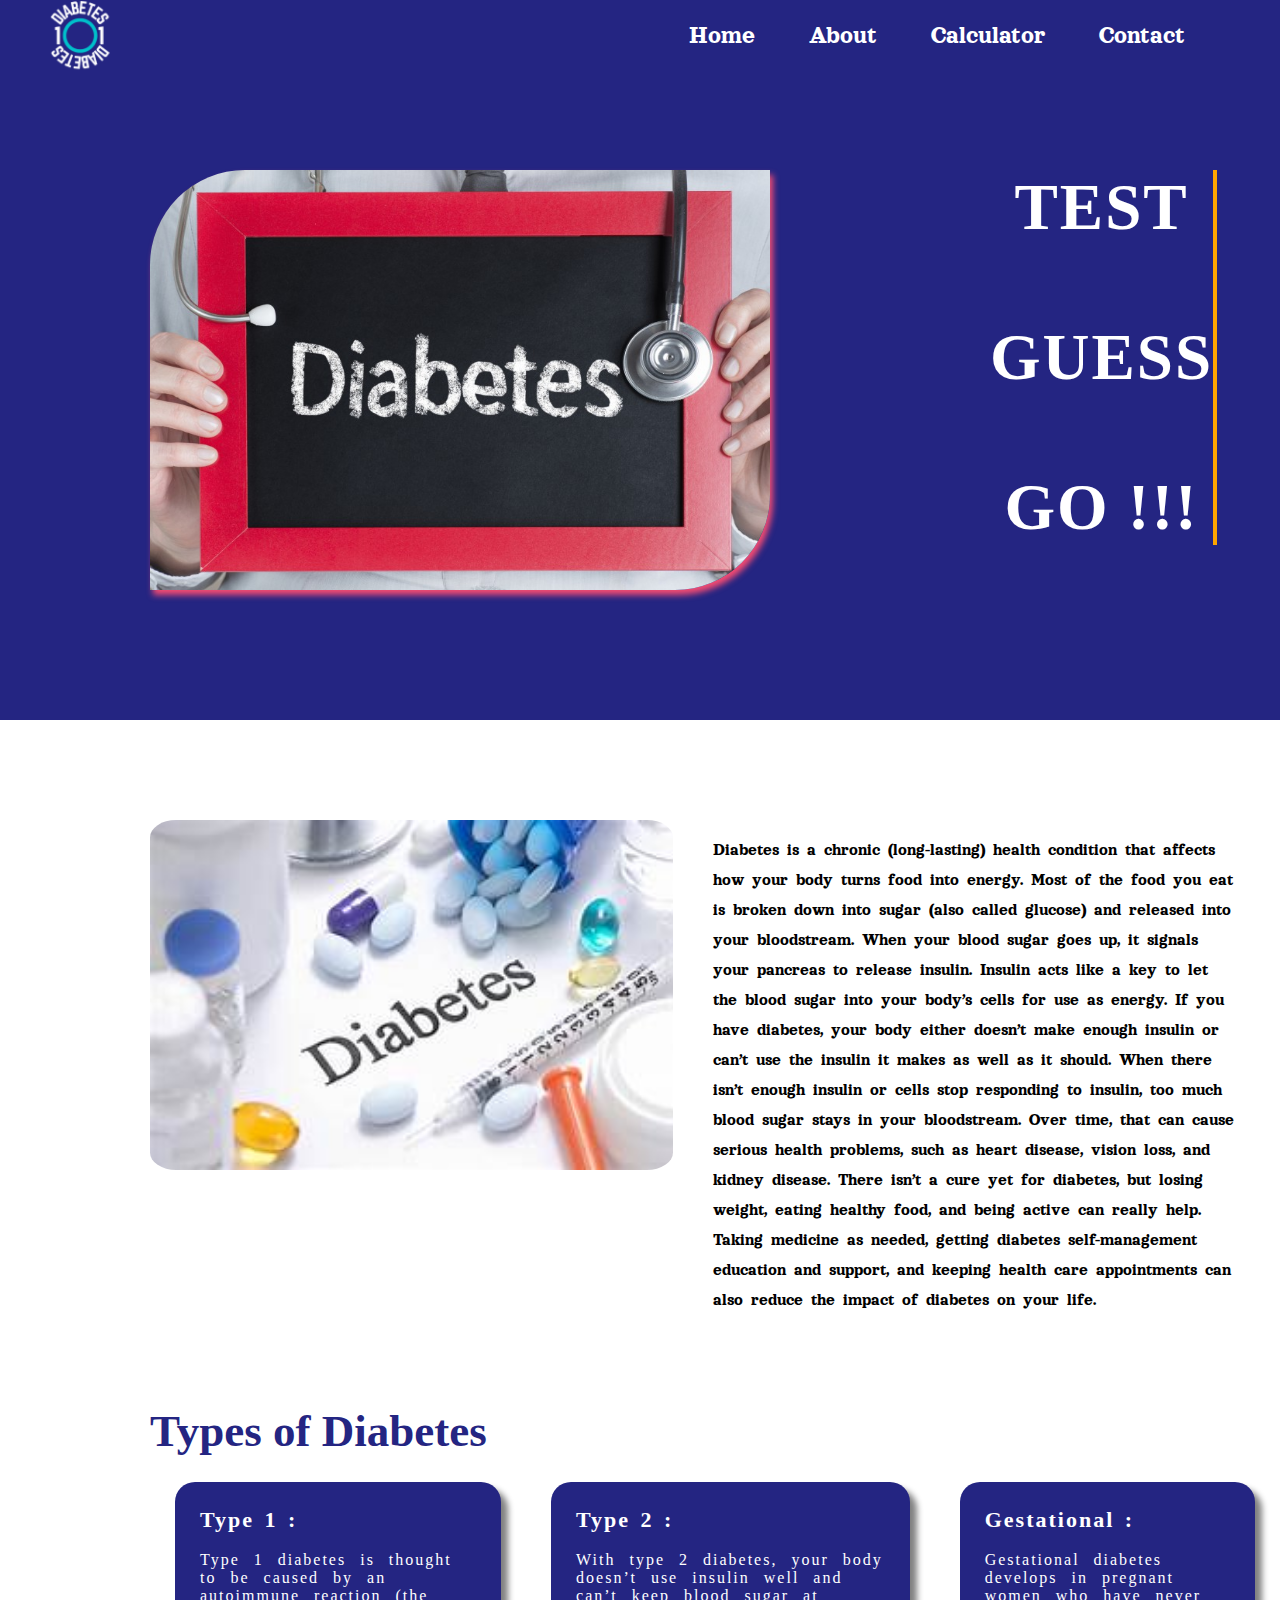
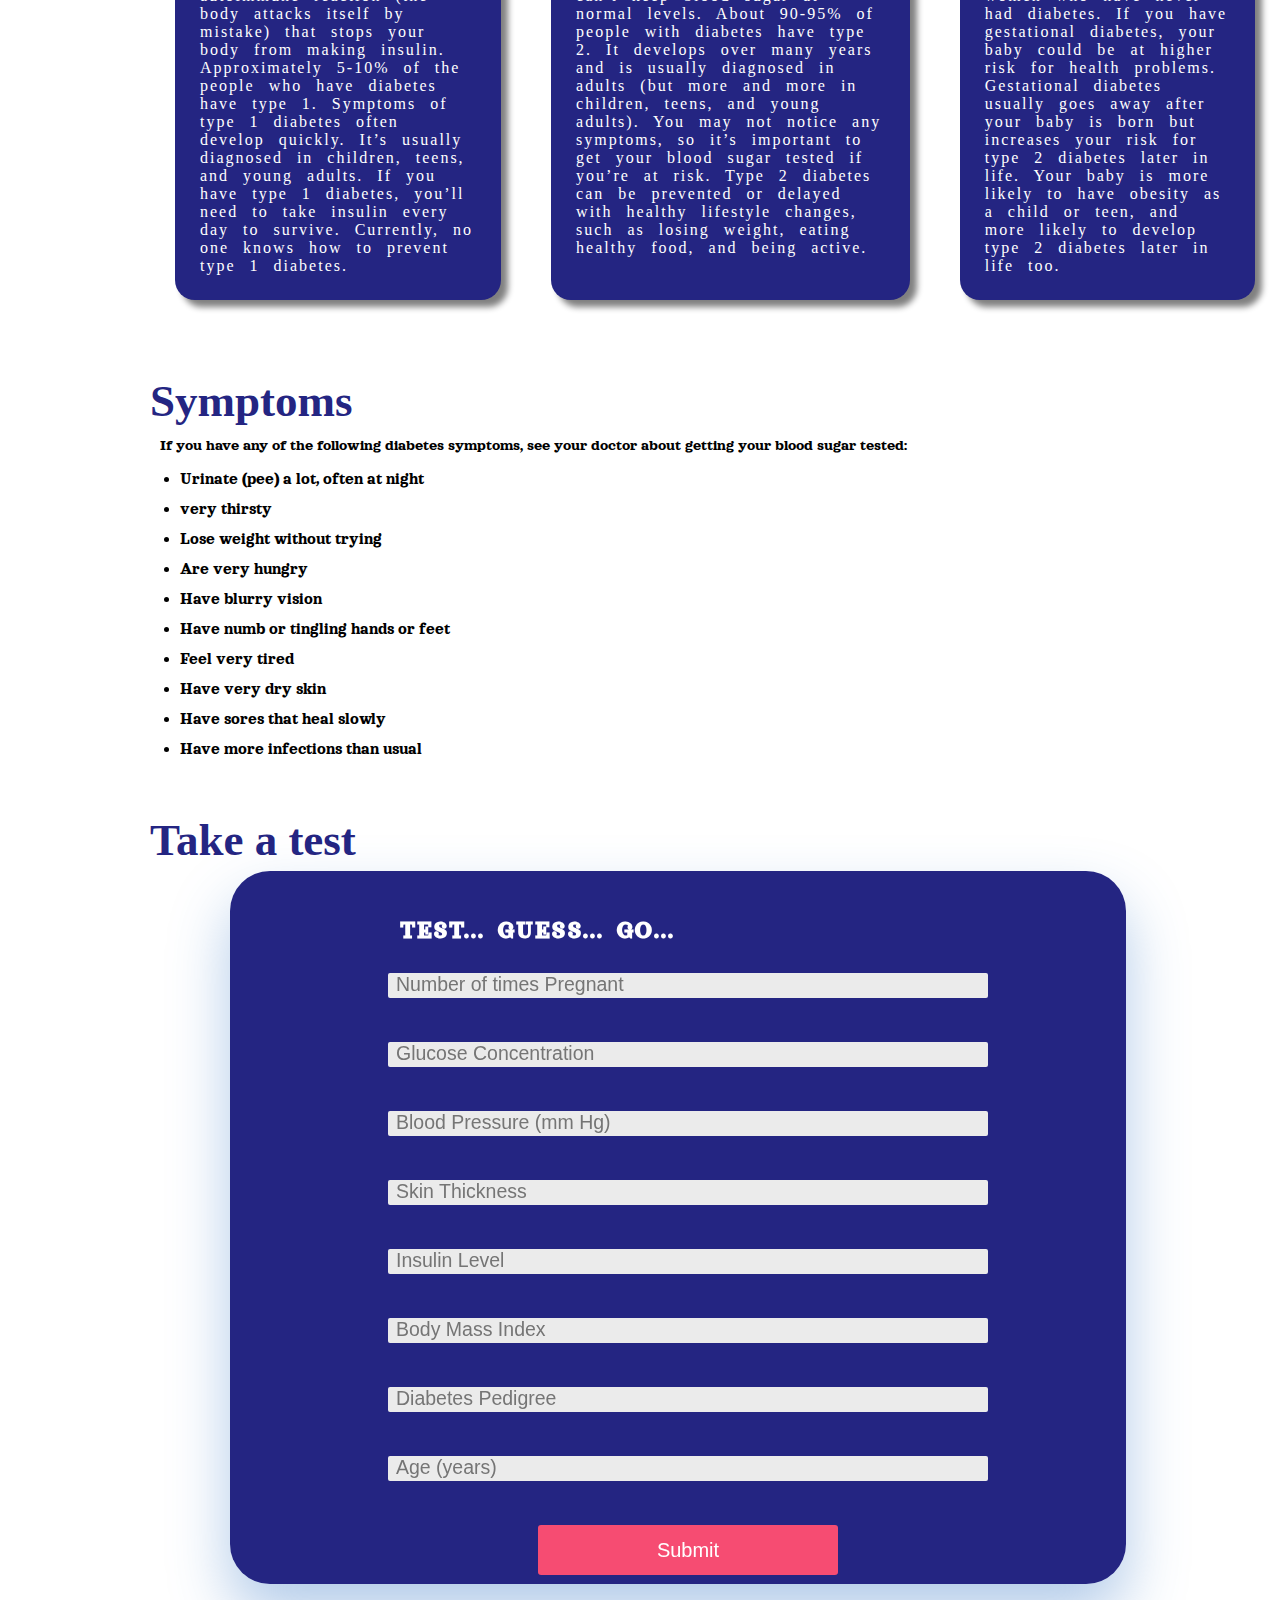
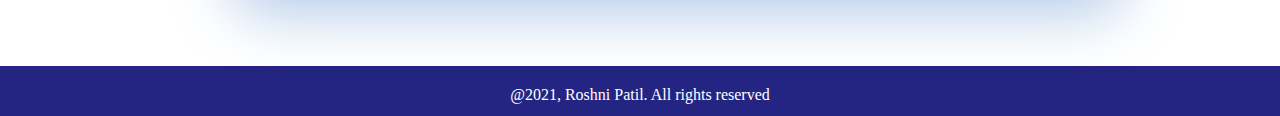
<file: templates/index.html>
<!DOCTYPE html>
<html lang="en">
<head>
    <meta charset="UTF-8">
    <meta http-equiv="X-UA-Compatible" content="IE=edge">
    <meta name="viewport" content="width=<device-width>, initial-scale=1.0">
    <title>Document</title>
    <link rel="stylesheet" href="https://cdnjs.cloudflare.com/ajax/libs/font-awesome/4.7.0/css/font-awesome.min.css" integrity="sha512-SfTiTlX6kk+qitfevl/7LibUOeJWlt9rbyDn92a1DqWOw9vWG2MFoays0sgObmWazO5BQPiFucnnEAjpAB+/Sw==" crossorigin="anonymous" />

    <link href="https://fonts.googleapis.com/css2?family=Dancing+Script&display=swap" rel="stylesheet">
    <link href="https://fonts.googleapis.com/css2?family=Caveat&family=Dancing+Script&display=swap" rel="stylesheet">
    <link rel="stylesheet" type="text/css" href="../static/style.css">
    <link rel="preconnect" href="https://fonts.gstatic.com">
    <link href="https://fonts.googleapis.com/css2?family=Orelega+One&display=swap" rel="stylesheet">
    
    <link rel="stylesheet" href="https://code.jquery.com/jquery-3.5.1.js" ></script>

</head>
<body>
    <nav>
        <div class="logo">
            <img class="logo" src="../static/1.png">
        </div>
            <div class="menu">
            <a href="#home">Home</a>
            <a href="#about">About</a>
            <a href="#calculator">Calculator</a>
            <a href="#contact">Contact</a>
        </div>
        
    </nav>
    <section id="home">
    <div class='intro'>
        <img class='intro_img' src="../static/img1.jpg">
        
        <div class="typewriter">
            <!-- <div class=typewriter-text>Test</div>
            <div class=typewriter-text>Guess</div>
            <div class=typewriter-text>Go </div> -->
         
            <div class=typewriter-text>Test <br><br>Guess<br><br> go !!!</div>
        </div>
    </div>
    </section>





    <section id ='about'>
    <div class='home'>
        <div >
            <img class='home_img'  src="../static/th.jpeg" >
        </div>
        <div class="home_content ">
            Diabetes is a chronic (long-lasting) health condition that affects how your body turns food into energy.

Most of the food you eat is broken down into sugar (also called glucose) and released into your bloodstream. When your blood sugar goes up, it signals your pancreas to release insulin. Insulin acts like a key to let the blood sugar into your body’s cells for use as energy.

If you have diabetes, your body either doesn’t make enough insulin or can’t use the insulin it makes as well as it should. When there isn’t enough insulin or cells stop responding to insulin, too much blood sugar stays in your bloodstream. Over time, that can cause serious health problems, such as heart disease, vision loss, and kidney disease.

There isn’t a cure yet for diabetes, but losing weight, eating healthy food, and being active can really help. Taking medicine as needed, getting diabetes self-management education and support, and keeping health care appointments can also reduce the impact of diabetes on your life.
        </div>


    </div>
    <h1>Types of Diabetes</h1>
    <div class="types">
    
        <div class='type'>
            <h3>Type 1 :</h3>
            <br>
            <p>Type 1 diabetes is thought to be caused by an 
                autoimmune reaction (the body attacks itself by mistake) that stops your body from making insulin. Approximately 5-10% of the people who have diabetes have type 1. Symptoms of type 1 diabetes often develop quickly. It’s usually diagnosed in children, teens, and young adults. If you have type 1 diabetes, you’ll need to take insulin every day to survive. Currently,
                 no one knows how to prevent type 1 diabetes.</p>
        </div>
        <div class='type'>
            <h3>Type 2 :</h3>
            <br>
            <p>With type 2 diabetes, your body doesn’t use insulin well 
                and can’t keep blood sugar at normal levels. About 90-95% of people with diabetes have type 2. It develops over many years and is usually diagnosed in adults (but more and more in children, teens, and young adults). You may not notice any symptoms, so it’s important to get your blood sugar tested if you’re at risk. Type 2 diabetes can be prevented or delayed with healthy lifestyle changes,
                 such as losing weight, eating healthy food, and being active.</p>
        </div>
        <div class='type'>
            <h3>Gestational :</h3>
            <br>
            <p>Gestational diabetes develops in pregnant women who have never had diabetes. If you have gestational diabetes, your baby could be at higher risk for health problems. Gestational diabetes usually goes away after your baby is born but increases your risk for type 2 diabetes later in life. Your baby is more likely to have obesity as a child or 
                teen, and more likely to develop type 2 diabetes later in life too.</p>
        </div>

    </div>
    <h1>Symptoms</h1>

    <div class='symptoms_section'>
        <div class="symptoms_head">
            If you have any of the following diabetes symptoms, see your doctor about getting your blood sugar tested:
        </div>
        <div class="lists">
            <li>Urinate (pee) a lot, often at night</li>
            <li> very thirsty</li> 
            <li>Lose weight without trying</li> 
            <li>Are very hungry</li> 
            <li>Have blurry vision</li> 
            <li>Have numb or tingling hands or feet</li> 
            <li>Feel very tired</li> 
            <li>Have very dry skin</li> 
            <li>Have sores that heal slowly</li> 
            <li>Have more infections than usual</li> 
        </div>
        
    </div>
</section>
<section id='calculator'>
    <h1>Take a test</h1>
<div class='form'>	
    <form action='/pred' method="GET">
        <h1>TEST...     GUESS...     Go...    </h1><br>
        <br>
        <input name =z1 type="text" class="name formEntry"  placeholder="Number of times Pregnant " />
        <br/>
        <br>

        <input name =z2 type="text" class="name formEntry"  placeholder="Glucose Concentration"  />
        <br/>
        <br/>

        <input name =z3 type="text" class="name formEntry"  placeholder="Blood Pressure (mm Hg) " />
        <br/>
        <br/>
        <input name =z4 type="text" class="name formEntry"   placeholder="Skin Thickness "/>
        <br/>
        <br/>
        <input name =z5  type="text" class="name formEntry"  placeholder="Insulin Level "/>
        <br/><br/>
        <input name =z6 type="text" class="name formEntry"   placeholder= "Body Mass Index"/>
        <br/><br/>
        <input name =z7 type="text" class="name formEntry"   placeholder="Diabetes Pedigree "/>
        <br/><br/>
        <input name =z8 type="text" class="name formEntry"  placeholder= "Age (years) "/>
        <br/><br/>
        <input type="submit" class="submit formEntry" value='Submit' />
        </form>
  


</div>
    
   </section>
    


<section id="contact">
      <div class="contact">         
        <div class='copy1'>
            @2021, Roshni Patil. All rights reserved
        </div>
    </div>
</section>
 


</body>




    
           
  


</html>
</file>
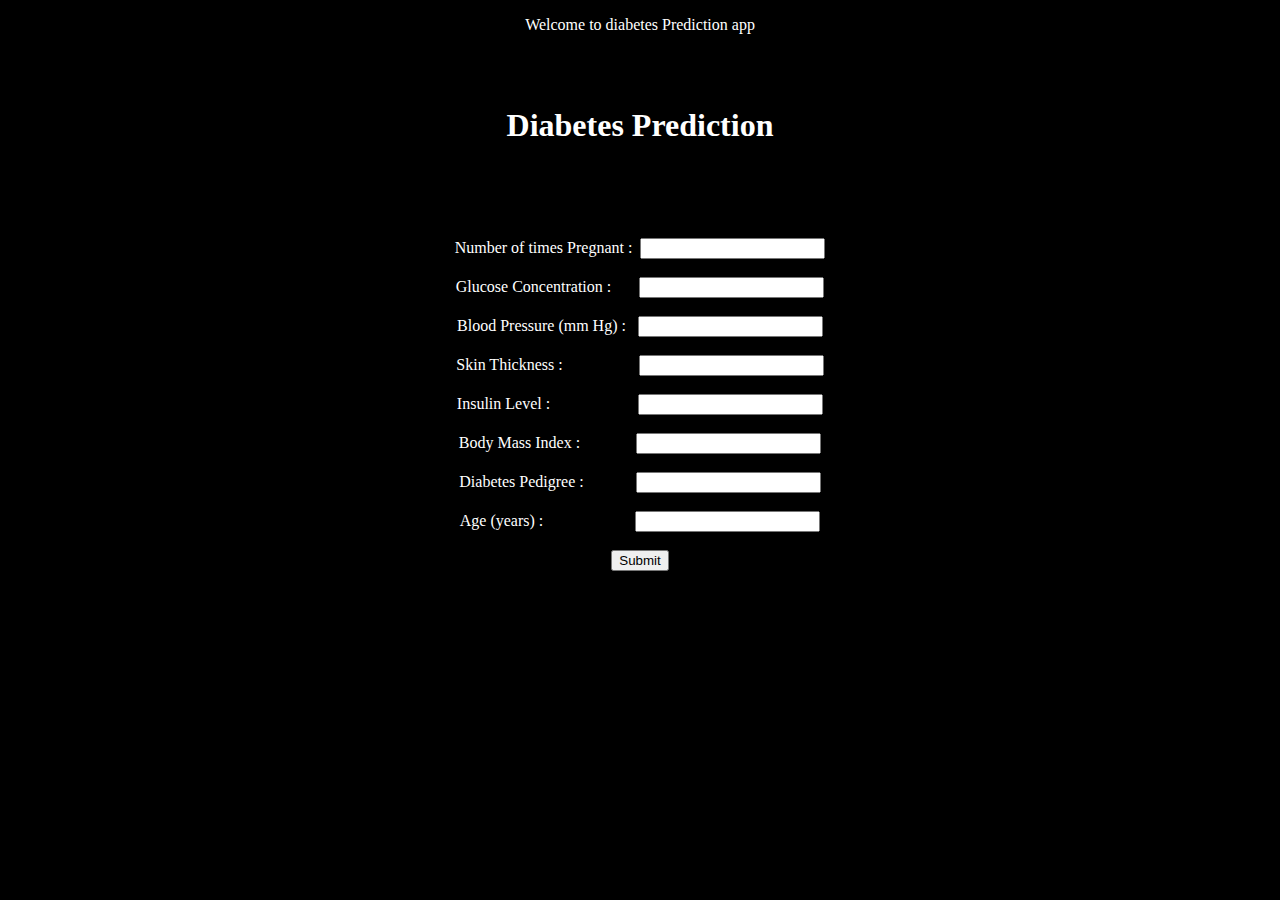
<file: templates/home.html>
<!DOCTYPE html>
<html lang="en">
<head>
    <meta charset="UTF-8">
    <meta http-equiv="X-UA-Compatible" content="IE=edge">
    <meta name="viewport" content="width=device-width, initial-scale=1.0">
    <title>Document</title>
    <link rel="stylesheet" type="text/css" href="../static/home.css">
</head>
<body>
    <div>
        <p>Welcome to diabetes Prediction app </p>
    </div>
   <br/>
   <br/>
    <h1 >Diabetes Prediction </h1>
    <br/> <br/> <br/> <br/>
    <div class='form'>
    <form action='/pred' method="GET">
        Number of times Pregnant :  &nbsp;<input name =z1 />
        <br/>
        <br>

        Glucose Concentration : &nbsp;&nbsp;&nbsp;&nbsp;&nbsp;&nbsp;<input name =z2 />
        <br/>
        <br/>

        Blood Pressure (mm Hg) :  &nbsp;&nbsp;<input name =z3 />
        <br/>
        <br/>
        Skin Thickness : &nbsp;&nbsp;&nbsp;&nbsp;&nbsp;&nbsp;&nbsp;&nbsp;&nbsp;&nbsp;&nbsp;&nbsp;&nbsp;&nbsp;&nbsp;&nbsp;&nbsp;&nbsp;<input name =z4 />
        <br/>
        <br/>
        Insulin Level : &nbsp;&nbsp;&nbsp;&nbsp;&nbsp;&nbsp;&nbsp;&nbsp;&nbsp;&nbsp;&nbsp;&nbsp;&nbsp;&nbsp;&nbsp;&nbsp;&nbsp;&nbsp;&nbsp;&nbsp;&nbsp;<input name =z5 />
        <br/><br/>
        Body Mass Index : &nbsp;&nbsp;&nbsp;&nbsp;&nbsp;&nbsp;&nbsp;&nbsp;&nbsp;&nbsp;&nbsp;&nbsp;&nbsp;<input name =z6 />
        <br/><br/>
        Diabetes Pedigree : &nbsp;&nbsp;&nbsp;&nbsp;&nbsp;&nbsp;&nbsp;&nbsp;&nbsp;&nbsp;&nbsp;&nbsp;<input name =z7 />
        <br/><br/>
        Age (years) : &nbsp;&nbsp;&nbsp;&nbsp;&nbsp;&nbsp;&nbsp;&nbsp;&nbsp;&nbsp;&nbsp;&nbsp;&nbsp;&nbsp;&nbsp;&nbsp;&nbsp;&nbsp;&nbsp;&nbsp;&nbsp;&nbsp;<input name =z8 />
        <br/><br/>
        <input type="submit" />
        </form>
</file>
<file: static/style.css>
/* background-image: linear-gradient(to right top, #a5d9ef, #acdce1, #badcd6, #cadcd0, #d6dbd2); */
*{
    padding: 0px;margin: 0px;box-sizing:border-box;
}
/* color "-color d6dbd2 #aad8ce */
/* 41 pe progress bar khtm */
header{
    width: 100%;
    height: 100vh;
    background: url("../images/b1.png"), url("../images/bg.jpg");
    background-size: 50% 100%, cover;
    background-position: right, center;
    background-repeat: no-repeat, no-repeat;
    clip-path: polygon(50% 0%, 100% 0, 100% 75%, 50% 100%, 0% 75%,0 0);
    background-attachment: fixed;
    margin-top: 0px;
    /* z-index: 12; */
    /* position: fixed; */

}


.intro{
    background: #242582;
    background-attachment: fixed;
    height: 80vh;
    display: flex;

}
.intro_img{
    height: 420px;
    width: 620px;
    margin-left: 150px;
    margin-right: 20px;
    margin-top: 170px;
    box-shadow: #f64c72;
    background-attachment: fixed;
    float: left;
    border-top-left-radius: 95px;
    border-bottom-right-radius: 95px;
    box-shadow:     3px 5px 6px #f64c72;


}
.typewriter{
    float: right;
    margin-top: 170px;
}

.typewriter-text {
    display: inline-block;
  	overflow: hidden;
  	letter-spacing: 2px;
 	animation: typing 5s steps(30, end), blink .75s step-end infinite;
    white-space: nowrap;
    font-size: 30px;
    font-weight: 700;
    border-right: 4px solid orange;
    /* border: 4px solid black; */
    box-sizing: border-box;
    /* padding: 40px; */
    text-transform: uppercase;
    font-size: 65px;
    text-align: center;
    padding-left: 200px;
    color: white;
  
    
}

@keyframes typing {
    from { 
        width: 0% 
    }
    to { 
        width: 100% 
    }
}

@keyframes blink {
    from, to { 
        border-color: transparent 
    }
    50% { 
        border-color: orange; 
    }
}

.logo{

    float: left;
    /* padding-top: 6px; */
    height: 120px; 
    position: relative;
    margin-top: 3px;
    padding-left: 10px;

}
.menu a{
    color: white;
    text-decoration: none;
    word-spacing: 20px;
    margin: 8px;
    font-size: 25px;
    /* font-family: 'Dancing Script', cursive; */
    font-family: 'Orelega One', cursive;
    padding: 7px 17px;
    /* border: 2px solid #f64c72; */
    border-radius: 10px;

}
.menu{
    margin-right: 70px;
    float: right;
    /* position: relative; */
}
nav{
    width: 100%;
    justify-content: space-between;
    align-items: center;
    display: flex;
    height: 70px;
    background-color: #242582;
    position:fixed;
    top: 0px;
    margin-bottom: 0px;
    /* margin-top: 0px; */
}
.menu a:hover{
    /* color */
    background: #f64c72;  
    transition: 0.5s;
}

/* ----------------------------------home -------------------------------------------------------------- */
.home{
    display: flex;
    margin-top: 70px;
}
.home_img{
    height: 350px;
    margin-left: 150px;
    margin-top: 30px;
    border-radius: 5%;
    float: left;
}
.home_content{
    float: right;
    padding: 40px;
    padding-top: 0px;
    margin-top: 45px;
    line-height: 30px;
    font-size: 17px;
    word-spacing: 4px;
    font-family: 'Orelega One', cursive;
    /* font-weight: 10; */
}



/* -----------------------------types---------------------------------------- */
.types{
display: flex;
margin-left: 150px;
}
.type{
    padding: 25px;
    background-color: #242582;
    margin: 25px;
    color: white;
    /* font-family: 'Orelega One', cursive; */
    word-spacing: 8px;
    border-radius: 20px;
    box-shadow:     7px 7px 6px grey;
    letter-spacing: 2px;
    /* font-weight: 10; */
}

.type h3{
    /* color: #f64c72; */
    font-size: 22px;
    word-spacing: 3px;
    letter-spacing: 2px;


}
h1{
    margin-left: 150px;
    margin-top: 50px;
    font-size: 45px;
    color: #242582;
}
/* ----------------------------------------symptoms----------------------------- */
.symptoms_section{
    margin-left: 150px;
   }
.symptoms_head{
    font-family: 'Orelega One', cursive;
    padding: 10px;
}
.lists{
    padding-left: 30px;
    font-size: 17px;
    font-family: 'Orelega One', cursive;
    line-height: 30px;
}



/* ----------------------------------clacluator------------------------- */





  /* conatct */
.copy1{
    text-align: center;
    height: 4vh;
    background-color: #242582;
    color: white;
    padding-top: 7px;
    justify-content: center;
    padding: 20px;
    padding-bottom: 30px;
    
}


.contact{
     margin-top:800px;
    background-color: #242582;
} 
  
  /* form animation starts */
  .form {
    background: #242582;
    box-shadow: 0 30px 60px 0 rgba(63, 125, 201, 0.4);
    border-radius: 5px;
    max-width: 80%;
    margin-left: auto;
    margin-right: auto;
    margin-top: 5px; 
    left: 0;
    right: 0;
    position: absolute;
    width: 70%;
    padding-left: 20px;
    padding-bottom: 7px;
    margin-left: 230px;
    line-height: 20px;
    font-size: 20px;
    word-spacing: 4px;
    font-family: 'Orelega One', cursive;
    font-weight: 10;
    background-color: #242582;
    color:white;
    border-radius: 40px;
    justify-content:  center;

  /*   z-index: 1; */
    animation: bounce 1.5s infinite;
  }
  ::-webkit-input-placeholder {
    font-size: 1.3em;
  }
.form h1
{
  display: inline-block;
  overflow: hidden;
  letter-spacing: 2px;
 animation: typing 10s steps(30, end), blink 1s step-end infinite;
  white-space: nowrap;
  font-size: 20px;
  box-sizing: border-box;
  text-transform: uppercase;
  font-size: 25px;
  text-align: center;
  padding-bottom: 6px;
  color: white;

  
}

@keyframes typing {
  from { 
      width: 0% 
  }
  to { 
      width: 100% 
  }
}

@keyframes blink {
  from, to { 
      border-color: transparent 
  }
  50% { 
      border-color: orange; 
  }
}

  
  

  
  .name {
    background-color: #ebebeb;
    color: black;
    font-size: 15px;
    height: 25px;
  }
  .name:hover {
    border-bottom: 5px solid #f64c72;
    border-top: 5px solid #f64c72;
    height: 35px;
    width: 480px;
    transition: ease 0.5s;
    border: none;
  }
  
  
  .formEntry {
    display: block;
    margin: 2px auto;
    min-width: 300px;
    padding: 8px;
    border-radius: 2px;
    border: none;
    transition: all 0.5s ease 0s;
  }
  
  .submit {
    width: 200px;
    color: white;
    background-color: #f64c72;
    font-size: 20px;
    height: 50px;
    border-radius: 3px;
  }
  
  .submit:hover {
    box-shadow: 15px 15px 15px 5px rgba(78, 72, 77, 0.219);
    transform: translateY(-3px);
    width: 300px;
    border-top: 5px solid #242582;
    border-radius: 0%;
  }
  
/*
  @keyframes bounce {
    0% {
      tranform: translate(0, 4px);
    }
    50% {
      transform: translate(0, 8px);
    }
  } */



input{
    justify-content: right;
    border: 0px solid;
    height:25px;
    width:100%;
    border: none;
    width: 600px;
    padding: 15px 22px;
    margin: 10px 5px;
    box-sizing: border-box; 
}
.wrapper{
    margin-top: 10px;
    margin-bottom: 700px;
}
</file>
<file: static/home.css>
body{
    background-color: black;
    color: white;
    text-align: center;
}
</file>
